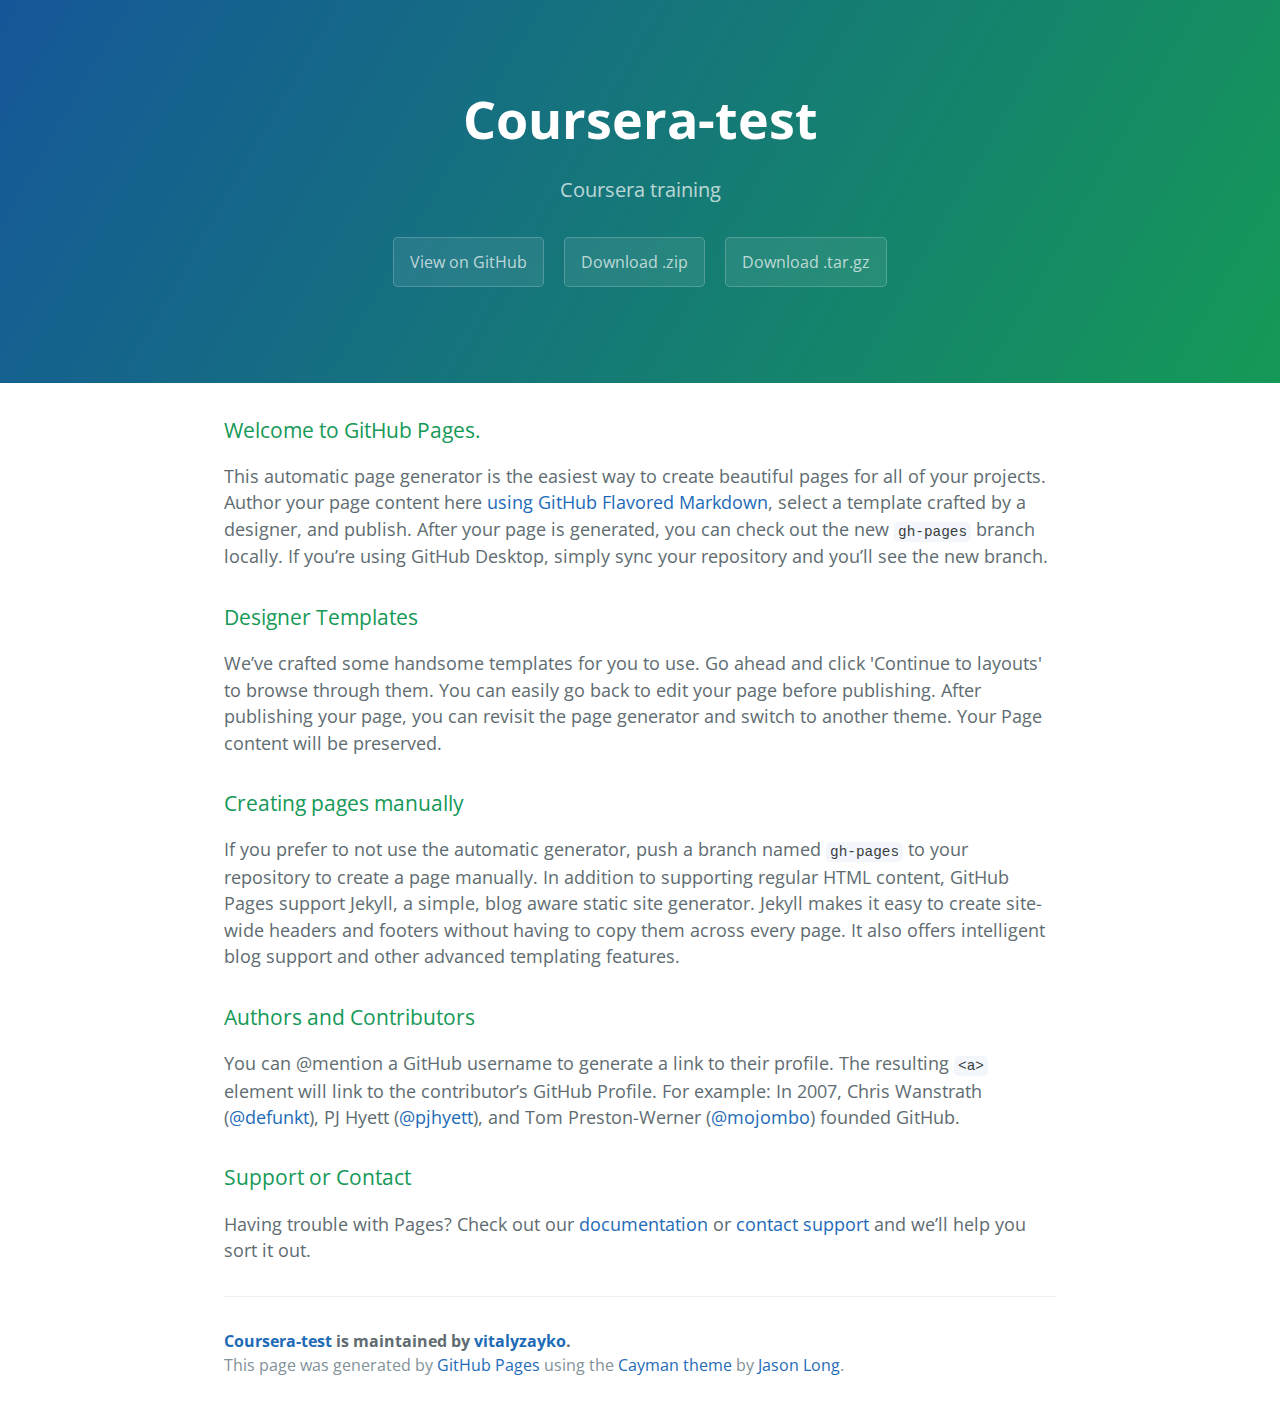
<file: index.html>
<!DOCTYPE html>
<html lang="en-us">
  <head>
    <meta charset="UTF-8">
    <title>Coursera-test by vitalyzayko</title>
    <meta name="viewport" content="width=device-width, initial-scale=1">
    <link rel="stylesheet" type="text/css" href="stylesheets/normalize.css" media="screen">
    <link href='https://fonts.googleapis.com/css?family=Open+Sans:400,700' rel='stylesheet' type='text/css'>
    <link rel="stylesheet" type="text/css" href="stylesheets/stylesheet.css" media="screen">
    <link rel="stylesheet" type="text/css" href="stylesheets/github-light.css" media="screen">
  </head>
  <body>
    <section class="page-header">
      <h1 class="project-name">Coursera-test</h1>
      <h2 class="project-tagline">Coursera training</h2>
      <a href="https://github.com/vitalyzayko/coursera-test" class="btn">View on GitHub</a>
      <a href="https://github.com/vitalyzayko/coursera-test/zipball/master" class="btn">Download .zip</a>
      <a href="https://github.com/vitalyzayko/coursera-test/tarball/master" class="btn">Download .tar.gz</a>
    </section>

    <section class="main-content">
      <h3>
<a id="welcome-to-github-pages" class="anchor" href="#welcome-to-github-pages" aria-hidden="true"><span aria-hidden="true" class="octicon octicon-link"></span></a>Welcome to GitHub Pages.</h3>

<p>This automatic page generator is the easiest way to create beautiful pages for all of your projects. Author your page content here <a href="https://guides.github.com/features/mastering-markdown/">using GitHub Flavored Markdown</a>, select a template crafted by a designer, and publish. After your page is generated, you can check out the new <code>gh-pages</code> branch locally. If you’re using GitHub Desktop, simply sync your repository and you’ll see the new branch.</p>

<h3>
<a id="designer-templates" class="anchor" href="#designer-templates" aria-hidden="true"><span aria-hidden="true" class="octicon octicon-link"></span></a>Designer Templates</h3>

<p>We’ve crafted some handsome templates for you to use. Go ahead and click 'Continue to layouts' to browse through them. You can easily go back to edit your page before publishing. After publishing your page, you can revisit the page generator and switch to another theme. Your Page content will be preserved.</p>

<h3>
<a id="creating-pages-manually" class="anchor" href="#creating-pages-manually" aria-hidden="true"><span aria-hidden="true" class="octicon octicon-link"></span></a>Creating pages manually</h3>

<p>If you prefer to not use the automatic generator, push a branch named <code>gh-pages</code> to your repository to create a page manually. In addition to supporting regular HTML content, GitHub Pages support Jekyll, a simple, blog aware static site generator. Jekyll makes it easy to create site-wide headers and footers without having to copy them across every page. It also offers intelligent blog support and other advanced templating features.</p>

<h3>
<a id="authors-and-contributors" class="anchor" href="#authors-and-contributors" aria-hidden="true"><span aria-hidden="true" class="octicon octicon-link"></span></a>Authors and Contributors</h3>

<p>You can @mention a GitHub username to generate a link to their profile. The resulting <code>&lt;a&gt;</code> element will link to the contributor’s GitHub Profile. For example: In 2007, Chris Wanstrath (<a href="https://github.com/defunkt" class="user-mention">@defunkt</a>), PJ Hyett (<a href="https://github.com/pjhyett" class="user-mention">@pjhyett</a>), and Tom Preston-Werner (<a href="https://github.com/mojombo" class="user-mention">@mojombo</a>) founded GitHub.</p>

<h3>
<a id="support-or-contact" class="anchor" href="#support-or-contact" aria-hidden="true"><span aria-hidden="true" class="octicon octicon-link"></span></a>Support or Contact</h3>

<p>Having trouble with Pages? Check out our <a href="https://help.github.com/pages">documentation</a> or <a href="https://github.com/contact">contact support</a> and we’ll help you sort it out.</p>

      <footer class="site-footer">
        <span class="site-footer-owner"><a href="https://github.com/vitalyzayko/coursera-test">Coursera-test</a> is maintained by <a href="https://github.com/vitalyzayko">vitalyzayko</a>.</span>

        <span class="site-footer-credits">This page was generated by <a href="https://pages.github.com">GitHub Pages</a> using the <a href="https://github.com/jasonlong/cayman-theme">Cayman theme</a> by <a href="https://twitter.com/jasonlong">Jason Long</a>.</span>
      </footer>

    </section>

  
  </body>
</html>
</file>
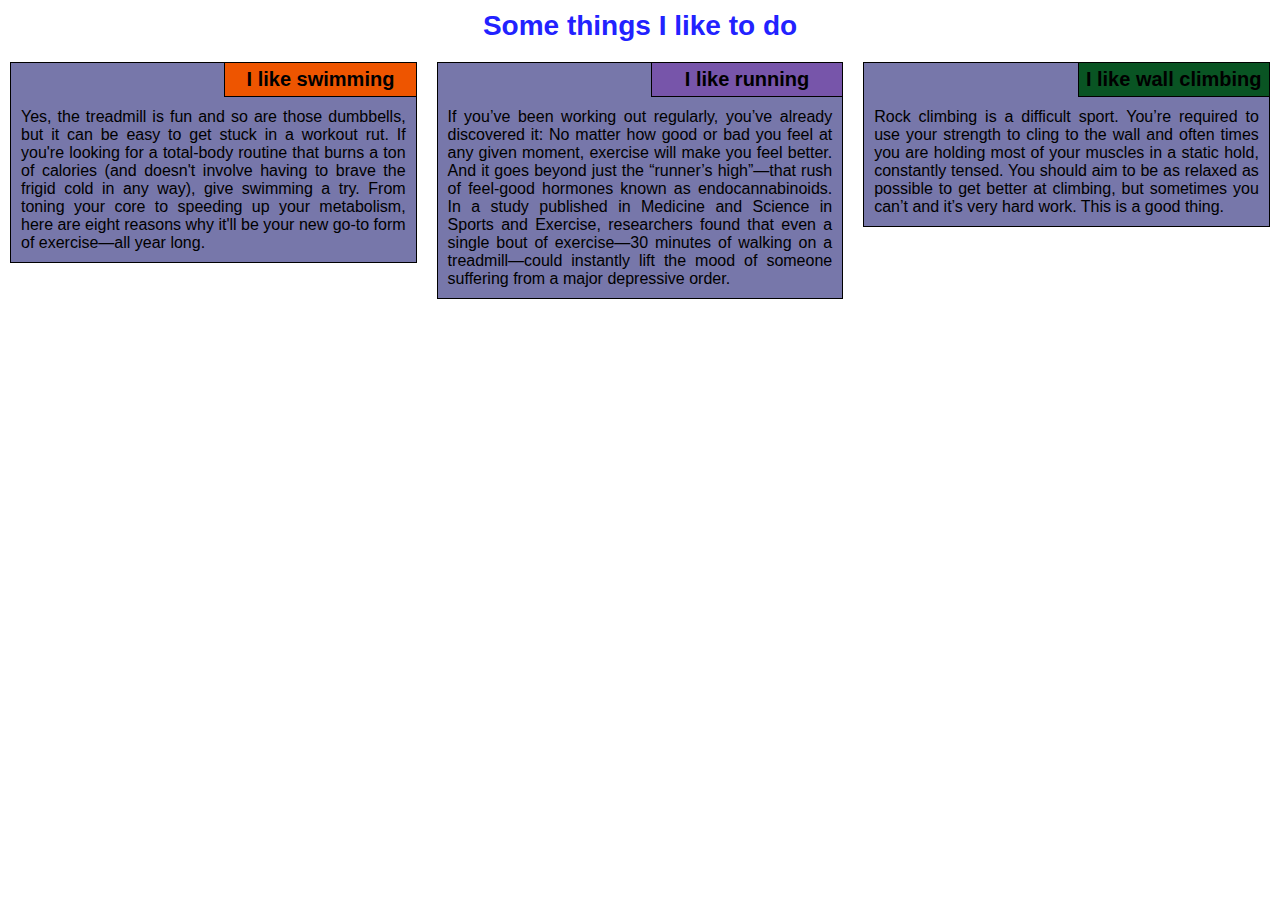
<file: Module2Ex/index.html>
<!DOCTYPE html>
<html lang='en'>
<head>
	<meta charset="utf-8">
	<meta name="viewport" content="width=device-width, initial-scale=1">
	<title>Coursera HTML_CSS Exercise 2</title>
	<link rel="stylesheet" href="css/styles.css">
</head>
<body>
	<h1>Some things I like to do</h1>
	
	<div class="col-dt-4 col-tab-6 col-mob-12">
		<div class="inner">
			<p class="swimming">I like swimming</p>
			<p>Yes, the treadmill is fun and so are those dumbbells, but it can be easy to get stuck in a workout rut. If you're looking for a total-body routine that burns a ton of calories (and doesn't involve having to brave the frigid cold in any way), give swimming a try. From toning your core to speeding up your metabolism, here are eight reasons why it'll be your new go-to form of exercise—all year long.</p>
		</div>
	</div>
	<div class="col-dt-4 col-tab-6 col-mob-12">
		<div class="inner">	
			<p class="running">I like running</p>
			<p>If you’ve been working out regularly, you’ve already discovered it: No matter how good or bad you feel at any given moment, exercise will make you feel better. And it goes beyond just the “runner’s high”—that rush of feel-good hormones known as endocannabinoids. In a study published in Medicine and Science in Sports and Exercise, researchers found that even a single bout of exercise—30 minutes of walking on a treadmill—could instantly lift the mood of someone suffering from a major depressive order. </p>
		</div>
	</div>
	<div class="col-dt-4 col-tab-12 col-mob-12">
		<div class="inner">
			<p class="climbing">I like wall climbing</p>
			<p> Rock climbing is a difficult sport. You’re required to use your strength to cling to the wall and often times you are holding most of your muscles in a static hold, constantly tensed. You should aim to be as relaxed as possible to get better at climbing, but sometimes you can’t and it’s very hard work. This is a good thing.</p>
		</div>
	</div>

</body>
</html>
</file>
<file: stylesheets/stylesheet.css>
* {
  box-sizing: border-box; }

body {
  padding: 0;
  margin: 0;
  font-family: "Open Sans", "Helvetica Neue", Helvetica, Arial, sans-serif;
  font-size: 16px;
  line-height: 1.5;
  color: #606c71; }

a {
  color: #1e6bb8;
  text-decoration: none; }
  a:hover {
    text-decoration: underline; }

.btn {
  display: inline-block;
  margin-bottom: 1rem;
  color: rgba(255, 255, 255, 0.7);
  background-color: rgba(255, 255, 255, 0.08);
  border-color: rgba(255, 255, 255, 0.2);
  border-style: solid;
  border-width: 1px;
  border-radius: 0.3rem;
  transition: color 0.2s, background-color 0.2s, border-color 0.2s; }
  .btn + .btn {
    margin-left: 1rem; }

.btn:hover {
  color: rgba(255, 255, 255, 0.8);
  text-decoration: none;
  background-color: rgba(255, 255, 255, 0.2);
  border-color: rgba(255, 255, 255, 0.3); }

@media screen and (min-width: 64em) {
  .btn {
    padding: 0.75rem 1rem; } }

@media screen and (min-width: 42em) and (max-width: 64em) {
  .btn {
    padding: 0.6rem 0.9rem;
    font-size: 0.9rem; } }

@media screen and (max-width: 42em) {
  .btn {
    display: block;
    width: 100%;
    padding: 0.75rem;
    font-size: 0.9rem; }
    .btn + .btn {
      margin-top: 1rem;
      margin-left: 0; } }

.page-header {
  color: #fff;
  text-align: center;
  background-color: #159957;
  background-image: linear-gradient(120deg, #155799, #159957); }

@media screen and (min-width: 64em) {
  .page-header {
    padding: 5rem 6rem; } }

@media screen and (min-width: 42em) and (max-width: 64em) {
  .page-header {
    padding: 3rem 4rem; } }

@media screen and (max-width: 42em) {
  .page-header {
    padding: 2rem 1rem; } }

.project-name {
  margin-top: 0;
  margin-bottom: 0.1rem; }

@media screen and (min-width: 64em) {
  .project-name {
    font-size: 3.25rem; } }

@media screen and (min-width: 42em) and (max-width: 64em) {
  .project-name {
    font-size: 2.25rem; } }

@media screen and (max-width: 42em) {
  .project-name {
    font-size: 1.75rem; } }

.project-tagline {
  margin-bottom: 2rem;
  font-weight: normal;
  opacity: 0.7; }

@media screen and (min-width: 64em) {
  .project-tagline {
    font-size: 1.25rem; } }

@media screen and (min-width: 42em) and (max-width: 64em) {
  .project-tagline {
    font-size: 1.15rem; } }

@media screen and (max-width: 42em) {
  .project-tagline {
    font-size: 1rem; } }

.main-content :first-child {
  margin-top: 0; }
.main-content img {
  max-width: 100%; }
.main-content h1, .main-content h2, .main-content h3, .main-content h4, .main-content h5, .main-content h6 {
  margin-top: 2rem;
  margin-bottom: 1rem;
  font-weight: normal;
  color: #159957; }
.main-content p {
  margin-bottom: 1em; }
.main-content code {
  padding: 2px 4px;
  font-family: Consolas, "Liberation Mono", Menlo, Courier, monospace;
  font-size: 0.9rem;
  color: #383e41;
  background-color: #f3f6fa;
  border-radius: 0.3rem; }
.main-content pre {
  padding: 0.8rem;
  margin-top: 0;
  margin-bottom: 1rem;
  font: 1rem Consolas, "Liberation Mono", Menlo, Courier, monospace;
  color: #567482;
  word-wrap: normal;
  background-color: #f3f6fa;
  border: solid 1px #dce6f0;
  border-radius: 0.3rem; }
  .main-content pre > code {
    padding: 0;
    margin: 0;
    font-size: 0.9rem;
    color: #567482;
    word-break: normal;
    white-space: pre;
    background: transparent;
    border: 0; }
.main-content .highlight {
  margin-bottom: 1rem; }
  .main-content .highlight pre {
    margin-bottom: 0;
    word-break: normal; }
.main-content .highlight pre, .main-content pre {
  padding: 0.8rem;
  overflow: auto;
  font-size: 0.9rem;
  line-height: 1.45;
  border-radius: 0.3rem; }
.main-content pre code, .main-content pre tt {
  display: inline;
  max-width: initial;
  padding: 0;
  margin: 0;
  overflow: initial;
  line-height: inherit;
  word-wrap: normal;
  background-color: transparent;
  border: 0; }
  .main-content pre code:before, .main-content pre code:after, .main-content pre tt:before, .main-content pre tt:after {
    content: normal; }
.main-content ul, .main-content ol {
  margin-top: 0; }
.main-content blockquote {
  padding: 0 1rem;
  margin-left: 0;
  color: #819198;
  border-left: 0.3rem solid #dce6f0; }
  .main-content blockquote > :first-child {
    margin-top: 0; }
  .main-content blockquote > :last-child {
    margin-bottom: 0; }
.main-content table {
  display: block;
  width: 100%;
  overflow: auto;
  word-break: normal;
  word-break: keep-all; }
  .main-content table th {
    font-weight: bold; }
  .main-content table th, .main-content table td {
    padding: 0.5rem 1rem;
    border: 1px solid #e9ebec; }
.main-content dl {
  padding: 0; }
  .main-content dl dt {
    padding: 0;
    margin-top: 1rem;
    font-size: 1rem;
    font-weight: bold; }
  .main-content dl dd {
    padding: 0;
    margin-bottom: 1rem; }
.main-content hr {
  height: 2px;
  padding: 0;
  margin: 1rem 0;
  background-color: #eff0f1;
  border: 0; }

@media screen and (min-width: 64em) {
  .main-content {
    max-width: 64rem;
    padding: 2rem 6rem;
    margin: 0 auto;
    font-size: 1.1rem; } }

@media screen and (min-width: 42em) and (max-width: 64em) {
  .main-content {
    padding: 2rem 4rem;
    font-size: 1.1rem; } }

@media screen and (max-width: 42em) {
  .main-content {
    padding: 2rem 1rem;
    font-size: 1rem; } }

.site-footer {
  padding-top: 2rem;
  margin-top: 2rem;
  border-top: solid 1px #eff0f1; }

.site-footer-owner {
  display: block;
  font-weight: bold; }

.site-footer-credits {
  color: #819198; }

@media screen and (min-width: 64em) {
  .site-footer {
    font-size: 1rem; } }

@media screen and (min-width: 42em) and (max-width: 64em) {
  .site-footer {
    font-size: 1rem; } }

@media screen and (max-width: 42em) {
  .site-footer {
    font-size: 0.9rem; } }
</file>
<file: stylesheets/github-light.css>
/*
The MIT License (MIT)

Copyright (c) 2016 GitHub, Inc.

Permission is hereby granted, free of charge, to any person obtaining a copy
of this software and associated documentation files (the "Software"), to deal
in the Software without restriction, including without limitation the rights
to use, copy, modify, merge, publish, distribute, sublicense, and/or sell
copies of the Software, and to permit persons to whom the Software is
furnished to do so, subject to the following conditions:

The above copyright notice and this permission notice shall be included in all
copies or substantial portions of the Software.

THE SOFTWARE IS PROVIDED "AS IS", WITHOUT WARRANTY OF ANY KIND, EXPRESS OR
IMPLIED, INCLUDING BUT NOT LIMITED TO THE WARRANTIES OF MERCHANTABILITY,
FITNESS FOR A PARTICULAR PURPOSE AND NONINFRINGEMENT. IN NO EVENT SHALL THE
AUTHORS OR COPYRIGHT HOLDERS BE LIABLE FOR ANY CLAIM, DAMAGES OR OTHER
LIABILITY, WHETHER IN AN ACTION OF CONTRACT, TORT OR OTHERWISE, ARISING FROM,
OUT OF OR IN CONNECTION WITH THE SOFTWARE OR THE USE OR OTHER DEALINGS IN THE
SOFTWARE.

*/

.pl-c /* comment */ {
  color: #969896;
}

.pl-c1 /* constant, variable.other.constant, support, meta.property-name, support.constant, support.variable, meta.module-reference, markup.raw, meta.diff.header */,
.pl-s .pl-v /* string variable */ {
  color: #0086b3;
}

.pl-e /* entity */,
.pl-en /* entity.name */ {
  color: #795da3;
}

.pl-smi /* variable.parameter.function, storage.modifier.package, storage.modifier.import, storage.type.java, variable.other */,
.pl-s .pl-s1 /* string source */ {
  color: #333;
}

.pl-ent /* entity.name.tag */ {
  color: #63a35c;
}

.pl-k /* keyword, storage, storage.type */ {
  color: #a71d5d;
}

.pl-s /* string */,
.pl-pds /* punctuation.definition.string, string.regexp.character-class */,
.pl-s .pl-pse .pl-s1 /* string punctuation.section.embedded source */,
.pl-sr /* string.regexp */,
.pl-sr .pl-cce /* string.regexp constant.character.escape */,
.pl-sr .pl-sre /* string.regexp source.ruby.embedded */,
.pl-sr .pl-sra /* string.regexp string.regexp.arbitrary-repitition */ {
  color: #183691;
}

.pl-v /* variable */ {
  color: #ed6a43;
}

.pl-id /* invalid.deprecated */ {
  color: #b52a1d;
}

.pl-ii /* invalid.illegal */ {
  color: #f8f8f8;
  background-color: #b52a1d;
}

.pl-sr .pl-cce /* string.regexp constant.character.escape */ {
  font-weight: bold;
  color: #63a35c;
}

.pl-ml /* markup.list */ {
  color: #693a17;
}

.pl-mh /* markup.heading */,
.pl-mh .pl-en /* markup.heading entity.name */,
.pl-ms /* meta.separator */ {
  font-weight: bold;
  color: #1d3e81;
}

.pl-mq /* markup.quote */ {
  color: #008080;
}

.pl-mi /* markup.italic */ {
  font-style: italic;
  color: #333;
}

.pl-mb /* markup.bold */ {
  font-weight: bold;
  color: #333;
}

.pl-md /* markup.deleted, meta.diff.header.from-file */ {
  color: #bd2c00;
  background-color: #ffecec;
}

.pl-mi1 /* markup.inserted, meta.diff.header.to-file */ {
  color: #55a532;
  background-color: #eaffea;
}

.pl-mdr /* meta.diff.range */ {
  font-weight: bold;
  color: #795da3;
}

.pl-mo /* meta.output */ {
  color: #1d3e81;
}
</file>
<file: Module2Ex/css/styles.css>
* {
	box-sizing: border-box;
	margin: 0px;
	font-size: 16px;
}

body {
	font-family: Arial, sans-serif;
	
}

h1 {
	font-size: 1.75em;
	color: #2222FF;
	text-align: center;
	margin: 10px;
	
}

div {
	padding: 10px;
	border: none;
	
}

div.inner {
	background-color: #7777AA;
	padding: 10px;
	border: 1px solid black;
	position: relative;
		
}
p {
	/*padding-top: 10px;*/
	text-align: justify;
	clear: right;

}


.swimming {
	background-color: #EE5500;
	border: 1px solid black;
	width: 50%;
	height: auto;
	text-align: center;
	font-weight: bold;
	padding: 5px;
	font-size: 1.25em;
	position: relative;
	top: -11px;
	right: -11px;
	float:right;

}
.running {
	background-color: #7755AA;
	border: 1px solid black;
	width: 50%;
	height: auto;
	text-align: center;
	font-weight: bold;
	padding: 5px;
	font-size: 1.25em;
	position: relative;
	top: -11px;
	right: -11px;
	float:right;
}
.climbing {
	background-color: #095423;
	border: 1px solid black;
	width: 50%;
	height: auto;
	text-align: center;
	font-weight: bold;
	padding: 5px;
	font-size: 1.25em;
	position: relative;
	top: -11px;
	right: -11px;
	float:right;
}

.swimming:hover, .swimming:active {
	background-color: #AAEEDD;
}	

.running:hover, .running:active   {
	background-color: #AAEEDD;
}	

.climbing:hover, .climbing:active {
	background-color: #AAEEDD;
}	

/*Desktop*/
@media (min-width: 992px) {
  .col-dt-1, .col-dt-2, .col-dt-3, .col-dt-4, .col-dt-5, .col-dt-6, .col-dt-7, .col-dt-8, .col-dt-9, .col-dt-10, .col-dt-11, .col-dt-12 {
    float: left;
    
    
  }
  .col-dt-1 {
    width: 8.33%;
  }
  .col-dt-2 {
    width: 16.66%;
  }
  .col-dt-3 {
    width: 25%;
  }
  .col-dt-4 {
    width: 33.33%;
  }
  .col-dt-5 {
    width: 41.66%;
  }
  .col-dt-6 {
    width: 50%;
  }
  .col-dt-7 {
    width: 58.33%;
  }
  .col-dt-8 {
    width: 66.66%;
  }
  .col-dt-9 {
    width: 74.99%;
  }
  .col-dt-10 {
    width: 83.33%;
  }
  .col-dt-11 {
    width: 91.66%;
  }
  .col-dt-12 {
    width: 100%;
  }
}
/*Tablet*/
@media (min-width: 768px) and (max-width: 991px) {
  .col-tab-1, .col-tab-2, .col-tab-3, .col-tab-4, .col-tab-5, .col-tab-6, .col-tab-7, .col-tab-8, .col-tab-9, .col-tab-10, .col-tab-11, .col-tab-12 {
    float: left;
   
    
  }
  .col-tab-1 {
    width: 8.33%;
  }
  .col-tab-2 {
    width: 16.66%;
  }
  .col-tab-3 {
    width: 25%;
  }
  .col-tab-4 {
    width: 33.33%;
  }
  .col-tab-5 {
    width: 41.66%;
  }
  .col-tab-6 {
    width: 50%;
  }
  .col-tab-7 {
    width: 58.33%;
  }
  .col-tab-8 {
    width: 66.66%;
  }
  .col-tab-9 {
    width: 74.99%;
  }
  .col-tab-10 {
    width: 83.33%;
  }
  .col-tab-11 {
    width: 91.66%;
  }
  .col-tab-12 {
    width: 100%;
  }
}
/*Mobile*/
@media (max-width: 767px) {
  .col-mob-1, .col-mob-2, .col-mob-3, .col-mob-4, .col-mob-5, .col-mob-6, .col-mob-7, .col-mob-8, .col-mob-9, .col-mob-10, .col-mob-11, .col-mob-12 {
    float: left;
    
    
  }
  .col-mob-1 {
    width: 8.33%;
  }
  .col-mob-2 {
    width: 16.66%;
  }
  .col-mob-3 {
    width: 25%;
  }
  .col-mob-4 {
    width: 33.33%;
  }
  .col-mob-5 {
    width: 41.66%;
  }
  .col-mob-6 {
    width: 50%;
  }
  .col-mob-7 {
    width: 58.33%;
  }
  .col-mob-8 {
    width: 66.66%;
  }
  .col-mob-9 {
    width: 74.99%;
  }
  .col-mob-10 {
    width: 83.33%;
  }
  .col-mob-11 {
    width: 91.66%;
  }
  .col-mob-12 {
    width: 100%;
  }
}
</file>
